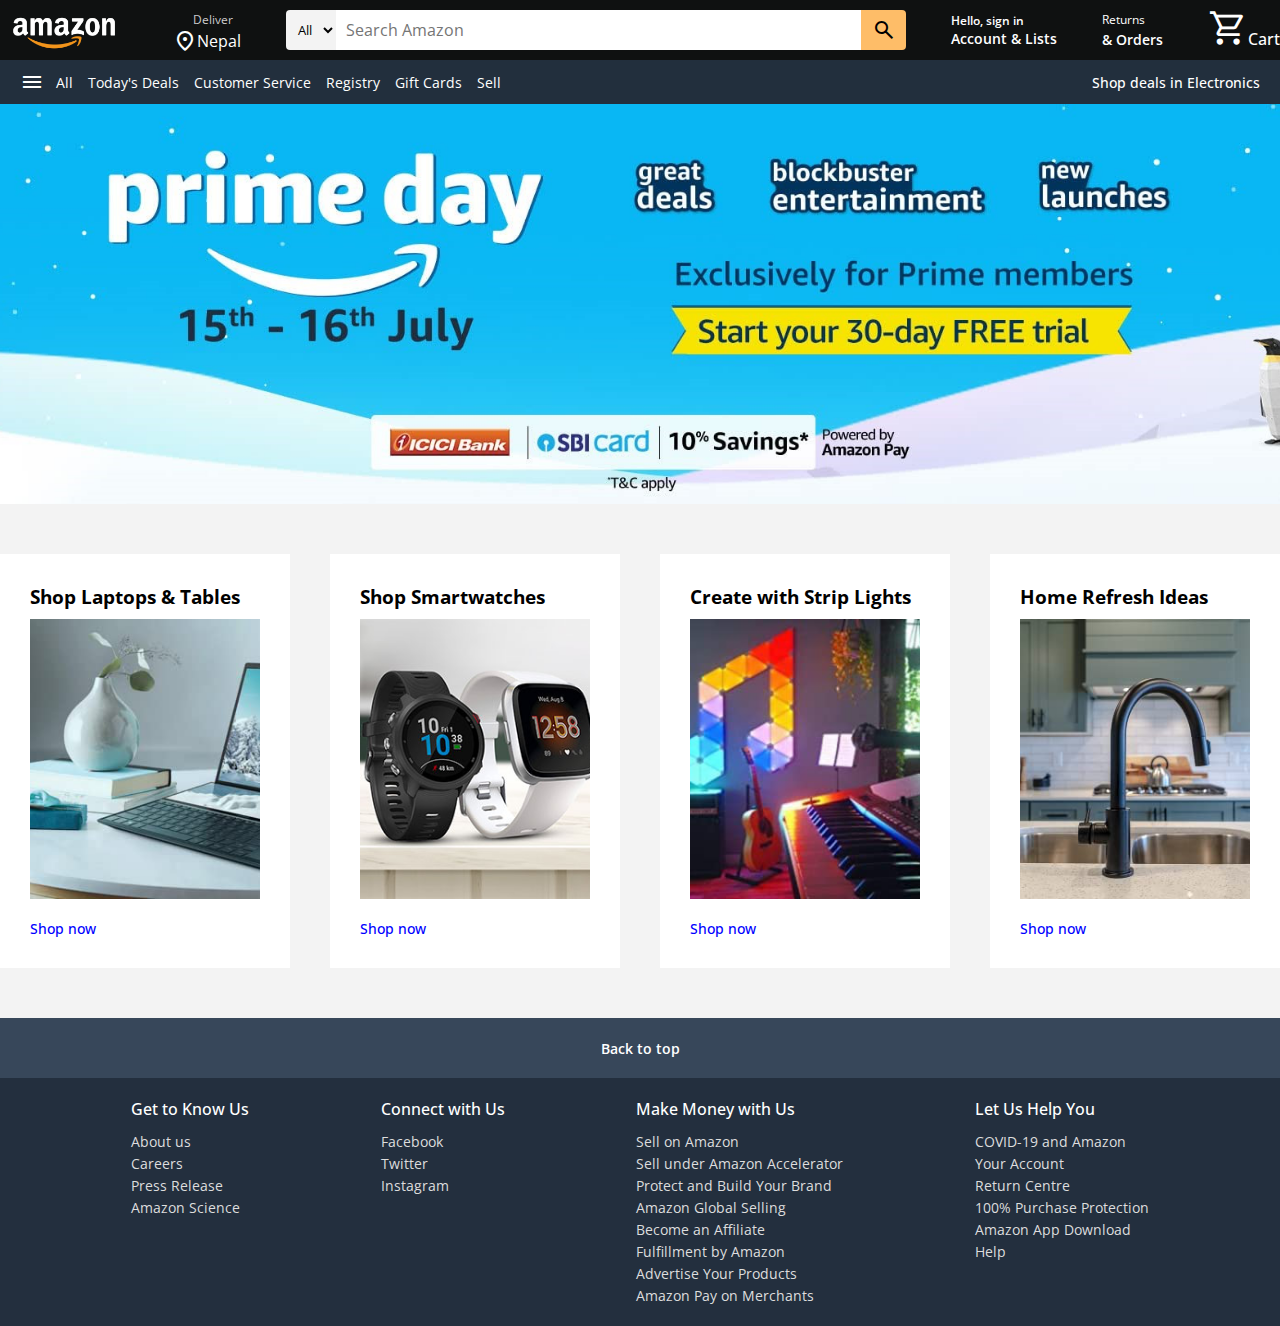
<file: Landing Page/index.html>
<!DOCTYPE html>
<!-- Coding By CodingNepal - www.codingnepalweb.com -->
<html lang="en">
<head>
  <meta charset="UTF-8">
  <meta name="viewport" content="width=device-width, initial-scale=1.0">
  <title>Amazon Website Clone | CodingNepal</title>
  <link rel="stylesheet" href="style.css">
  <link rel="stylesheet" href="https://fonts.googleapis.com/css2?family=Material+Symbols+Outlined:opsz,wght,FILL,GRAD@20..48,100..700,0..1,-50..200">
</head>
<body>
    <header>
      <nav class="navbar">
        <div class="nav-logo">
          <a href="#"><img src="amazon_logo.png" alt="logo"></a>
        </div>
        <div class="address">
          <a href="#" class="deliver">Deliver</a>
          <div class="map-icon">
            <span class="material-symbols-outlined">location_on</span>
            <a href="#" class="location">Nepal</a>
          </div>
        </div>

        <div class="nav-search">
          <select class="select-search">
            <option>All</option>
            <option>All Categories</option>
            <option>Amazon Devices</option>
          </select>
          <input type="text" placeholder="Search Amazon" class="search-input">
          <div class="search-icon">
            <span class="material-symbols-outlined">search</span>
          </div>
        </div>

        <div class="sign-in">
         <a href="#"> <p>Hello, sign in</p>
          <span>Account &amp; Lists</span></a>
        </div>

        <div class="returns">
          <a href="#"><p>Returns</p>
            <span>&amp; Orders</span></a>
        </div>

        <div class="cart">
          <a href="#">
            <span class="material-symbols-outlined cart-icon">shopping_cart</span>
            </a>
            <p>Cart</p>
        </div>
      </nav>
      
      <div class="banner">
        <div class="banner-content">
          <div class="panel">
            <span class="material-symbols-outlined">menu</span>
            <a href="#">All</a>
          </div>
  
          <ul class="links">
            <li><a href="#">Today's Deals</a></li>
            <li><a href="#">Customer Service</a></li>
            <li><a href="#">Registry</a></li>
            <li><a href="#">Gift Cards</a></li>
            <li><a href="#">Sell</a></li>
          </ul>
          <div class="deals">
            <a href="#">Shop deals in Electronics</a>
          </div>
        </div>
      </div>
    </header>

    <section class="hero-section"></section>

    <section class="shop-section">
      <div class="shop-images">
        <div class="shop-link">
          <h3>Shop Laptops &amp; Tables</h3>
          <img src="img-1.png" alt="card">
          <a href="#">Shop now</a>
        </div>
        <div class="shop-link">
          <h3>Shop Smartwatches</h3>
          <img src="img-2.png" alt="card">
          <a href="#">Shop now</a>
        </div>
        <div class="shop-link">
          <h3>Create with Strip Lights</h3>
          <img src="img-3.png" alt="card">
          <a href="#">Shop now</a>
        </div>
        <div class="shop-link">
          <h3>Home Refresh Ideas</h3>
          <img src="img-4.png" alt="card">
          <a href="#">Shop now</a>
        </div>
      </div>
    </section>

    <footer>
      <a href="#" class="footer-title">
        Back to top
      </a>
      <div class="footer-items">
        <ul>
          <h3>Get to Know Us</h3>
          <li><a href="#">About us</a></li>
          <li><a href="#">Careers</a></li>
          <li><a href="#">Press Release</a></li>
          <li><a href="#">Amazon Science</a></li>
        </ul>
        <ul>
          <h3>Connect with Us</h3>
          <li><a href="#">Facebook</a></li>
          <li><a href="#">Twitter</a></li>
          <li><a href="#">Instagram</a></li>
        </ul>
        <ul>
          <h3>Make Money with Us</h3>
          <li><a href="#">Sell on Amazon</a></li>
          <li><a href="#">Sell under Amazon Accelerator</a></li>
          <li><a href="#">Protect and Build Your Brand</a></li>
          <li><a href="#">Amazon Global Selling</a></li>
          <li><a href="#">Become an Affiliate</a></li>
          <li><a href="#">Fulfillment by Amazon</a></li>
          <li><a href="#">Advertise Your Products</a></li>
          <li><a href="#">Amazon Pay on Merchants</a></li>
        </ul>
        <ul>
          <h3>Let Us Help You</h3>
          <li><a href="#">COVID-19 and Amazon</a></li>
          <li><a href="#">Your Account</a></li>
          <li><a href="#">Return Centre</a></li>
          <li><a href="#">100% Purchase Protection</a></li>
          <li><a href="#">Amazon App Download</a></li>
          <li><a href="#">Help</a></li>
        </ul>
      </div>
    </footer>

</body>
</html>
</file>
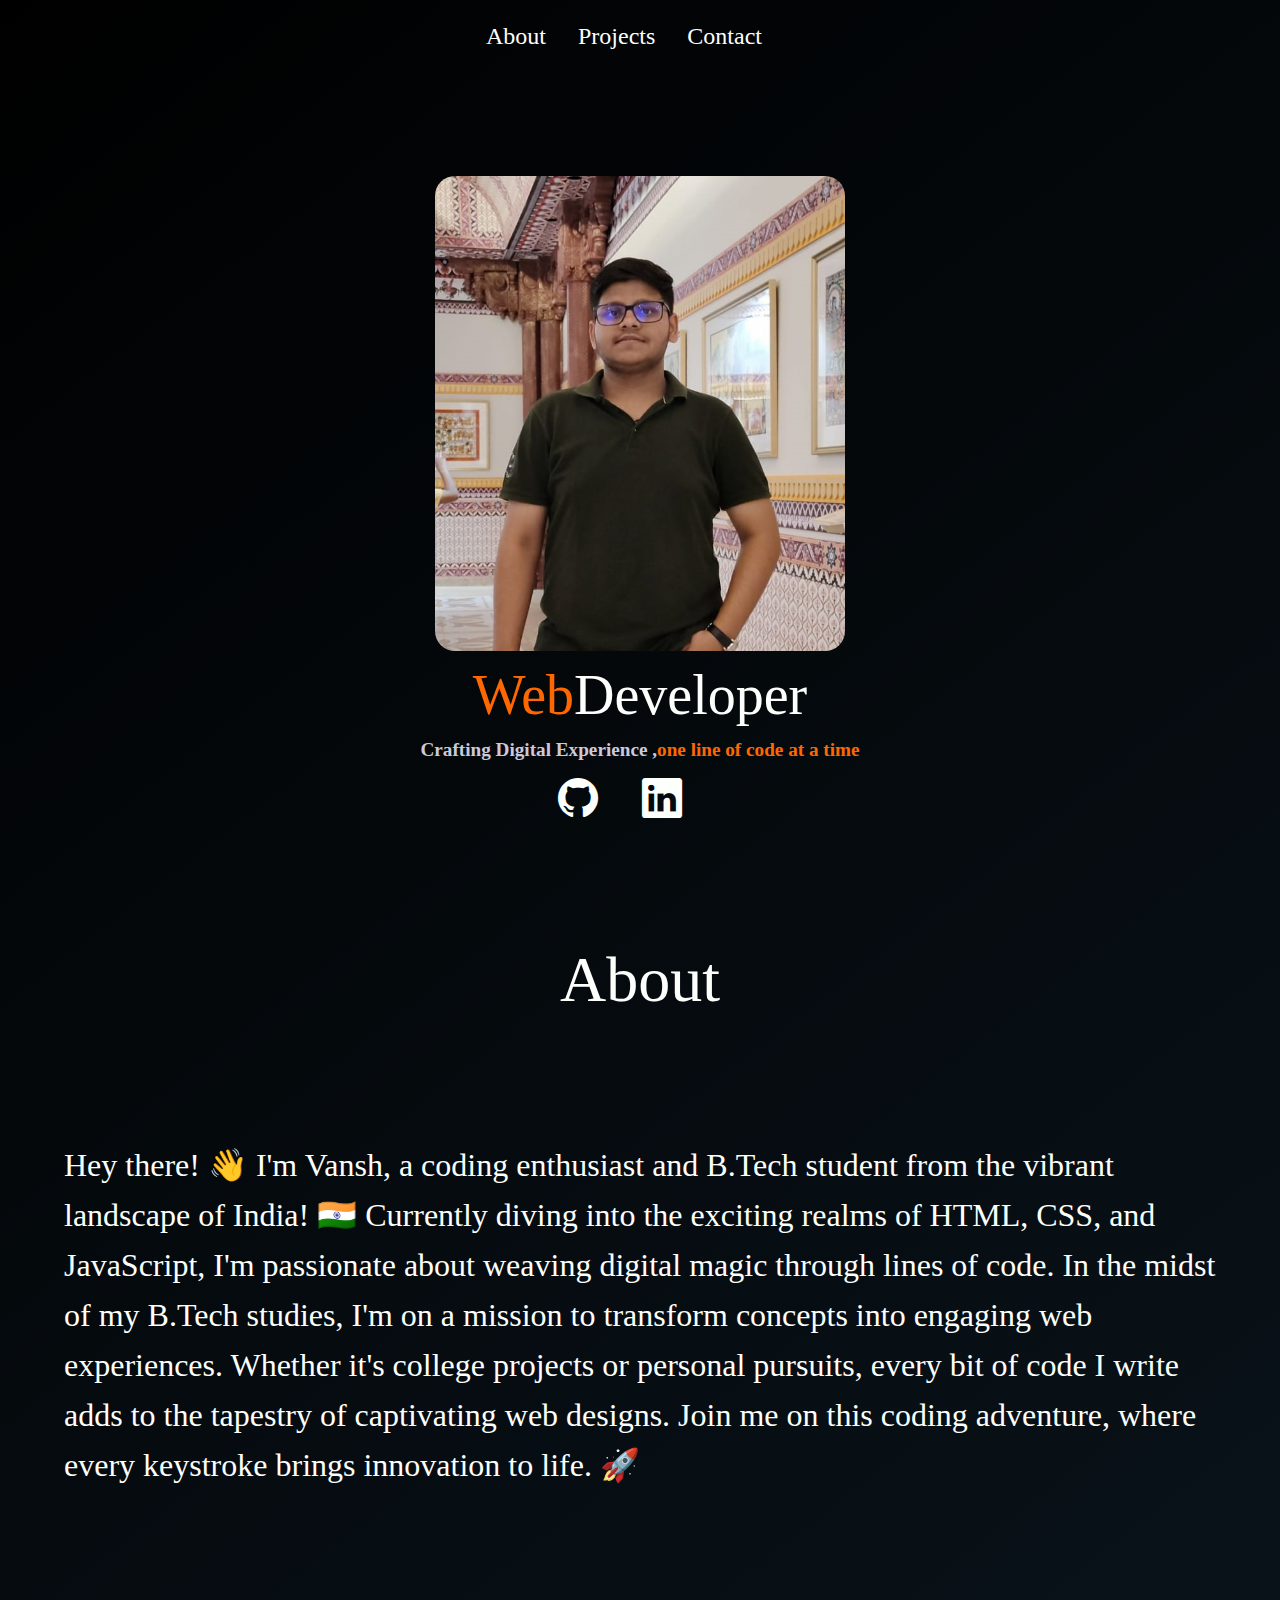
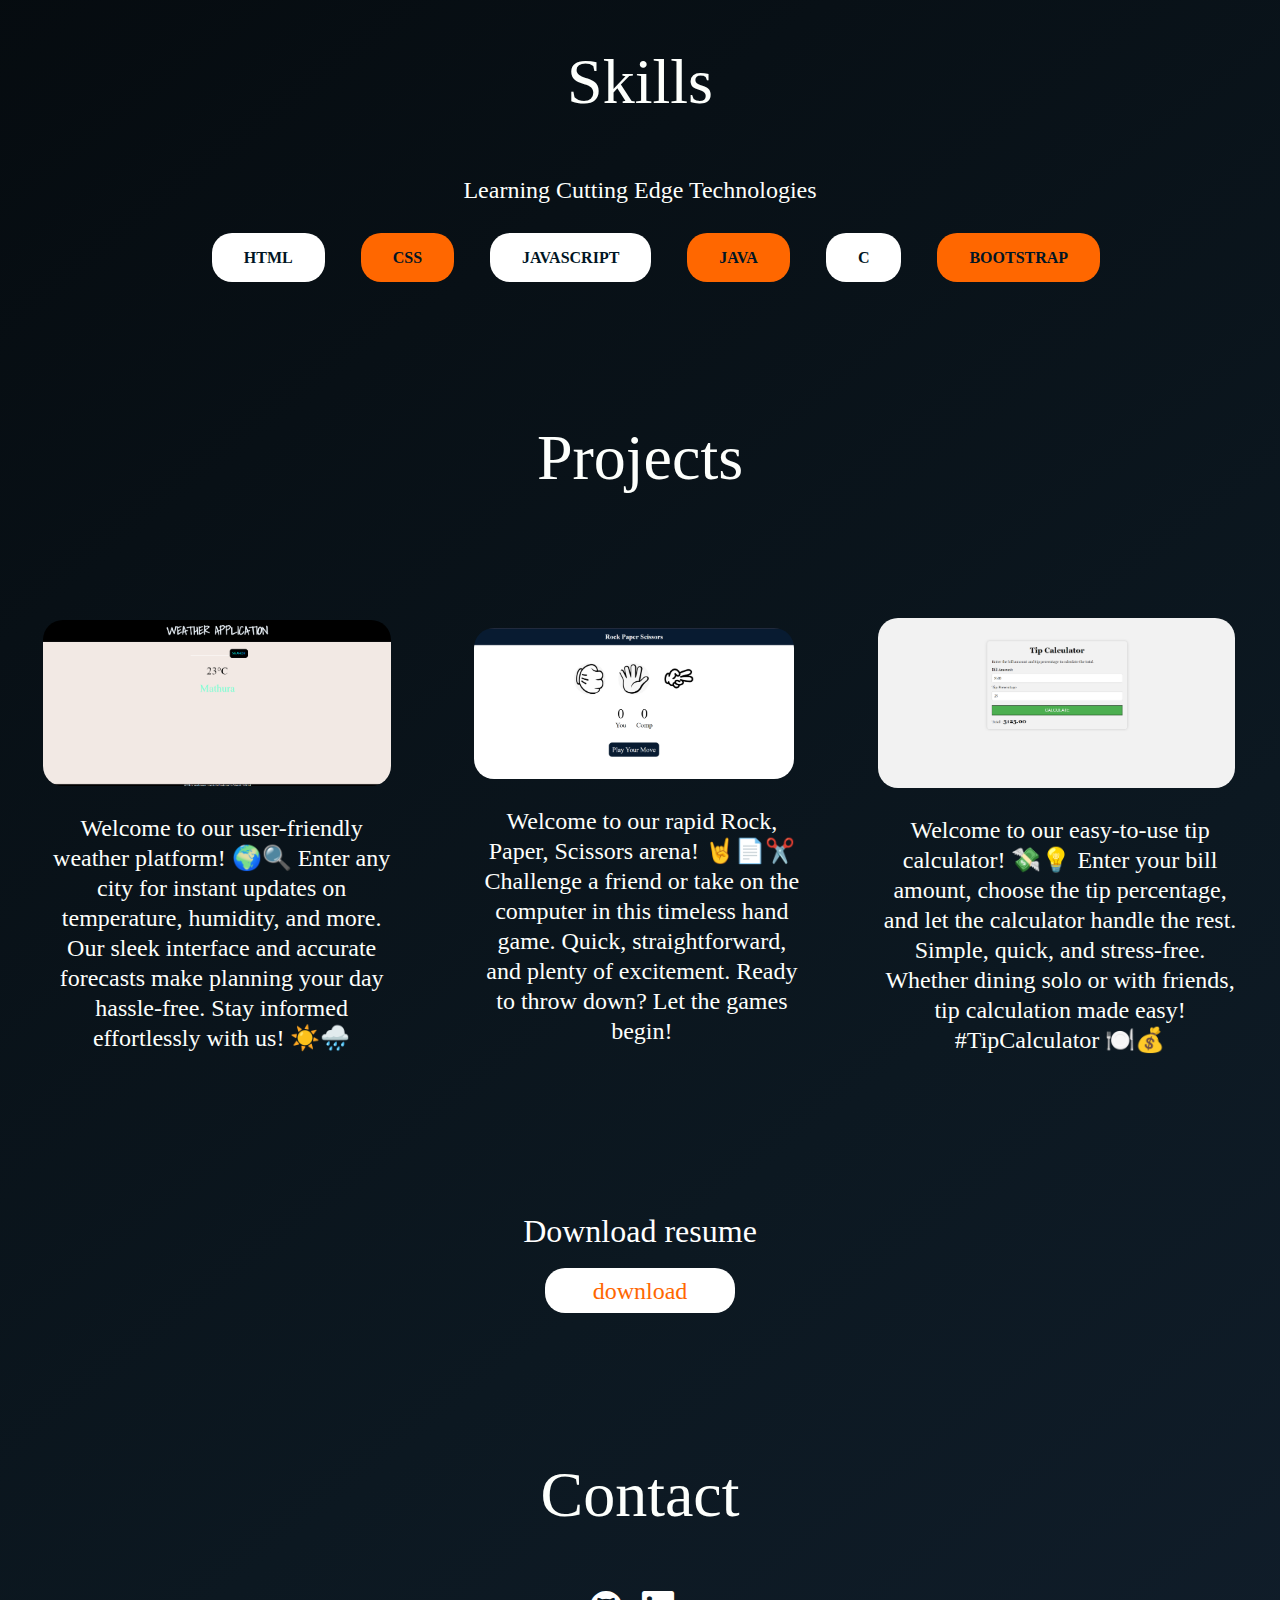
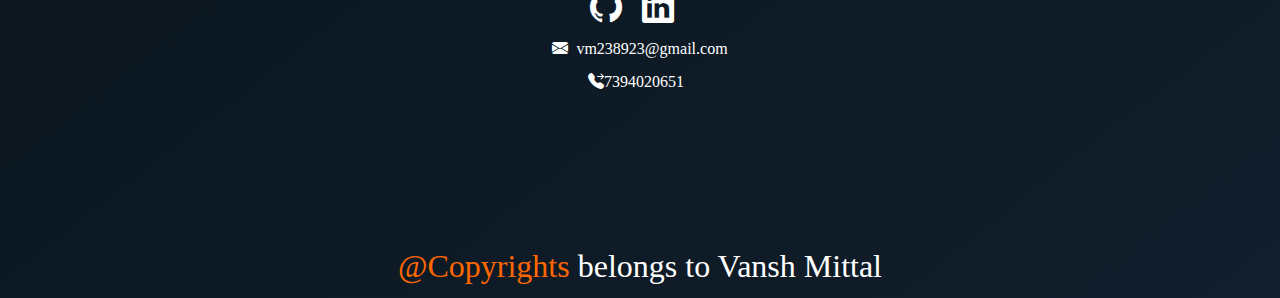
<file: Portfolio/index.html>
<!DOCTYPE html>
<html lang="en">
<head>
    <meta charset="UTF-8">
    <meta name="viewport" content="width=device-width, initial-scale=1.0">
    <!-- Option 1: Include in HTML -->
<link rel="stylesheet" href="https://cdn.jsdelivr.net/npm/bootstrap-icons@1.3.0/font/bootstrap-icons.css">
    <link rel="stylesheet" href="style.css">
    <title>Portfolio</title>
    <link rel="icon" href="icon.jpg"type="image/icon-type">
</head>
<body class="gradient-background">
    <nav class="navbar">
    <ul class="nav-list">
        <li class="nav-list-item">
            <a class="nav-list-item-link" href="#about">About</a>
        </li>
        <li class="nav-list-item">
            <a class="nav-list-item-link" href="#projects">Projects</a>
        </li>
        <li class="nav-list-item">
            <a class="nav-list-item-link" href="#contact">Contact</a>
        </li>
    </ul>   
    </nav>
    <header >
        <img class="profile-img" src="Image.jpg" alt="profile">
        <div class="container">
            <h1 class="tagline"><span class="diff-color">Web</span>Developer</h1>
            <p class="tagline-below">Crafting Digital Experience ,<span class="diff-color">one line of code at a time</span></p>
           <div class="social-ids">
            <a  class="ids"href="https://github.com/Vansh-Mittal08" target="_blank"><i class="bi bi-github"></i></a>
            <a  class="ids"href="https://www.linkedin.com/in/vansh-mittal-a306a9250/" target="_blank"><i class="bi bi-linkedin"></i></a>
            
           </div>
        </div>
    </header>
    <section class="about" id="about">
        <h3 class="about-heading">About</h3>
        <p class="about-para">Hey there! 👋 I'm Vansh, a coding enthusiast and B.Tech student from the vibrant landscape of India! 🇮🇳 Currently diving into the exciting realms of HTML, CSS, and JavaScript, I'm passionate about weaving digital magic through lines of code.

            In the midst of my B.Tech studies, I'm on a mission to transform concepts into engaging web experiences. Whether it's college projects or personal pursuits, every bit of code I write adds to the tapestry of captivating web designs.
            
            Join me on this coding adventure, where every keystroke brings innovation to life. 🚀</p>
    </section>
    <section class="skills" >
        <h2 class="skills-heading">Skills</h2>
        <p class="skills-para">Learning Cutting Edge Technologies</p>
        <div class="second-con">
        <span class="skills-tag">HTML</span>
        <span class="skills-tag">CSS</span>
        <span class="skills-tag">JAVASCRIPT</span>
        <span class="skills-tag">JAVA</span>
        <span class="skills-tag">C</span>
        <span class="skills-tag">BOOTSTRAP</span>
        </div>   
    </section>
    <section class="project" id ="projects">
        <h4 class="project-heading">Projects</h4>
        <div class="project-container">
        <div class="project-Weather project-s">
            <img class="project-img" src="weather image.png" alt="weather">
            <p>
                Welcome to our user-friendly weather platform! 🌍🔍 Enter any city for instant updates on temperature, humidity, and more. Our sleek interface and accurate forecasts make planning your day hassle-free. Stay informed effortlessly with us! ☀️🌧️

        </p>
        </div>
        <div class="project-game project-s">
            <img class="project-img" src="gameimage.png" alt="game">
            <p>
                Welcome to our rapid Rock, Paper, Scissors arena! 🤘📄✂️ Challenge a friend or take on the computer in this timeless hand game. Quick, straightforward, and plenty of excitement. Ready to throw down? Let the games begin!
            </p> 
        </div>
        <div class="project-TipCalculator project-s">
            <img class="project-img" src="tipCalculator.png" alt="TipCalculator">
            <p>Welcome to our easy-to-use tip calculator! 💸💡 Enter your bill amount, choose the tip percentage, and let the calculator handle the rest. Simple, quick, and stress-free. Whether dining solo or with friends, tip calculation made easy! #TipCalculator 🍽️💰</p>
        </div>
        </div>
    </section>
    <div class="resume">
        <p>Download resume</p>
        <a href="/Portfolio/DBMS 2.pdf" download>download</a>
      </div>
      <section class="contact" id="contact">
        <h1 class="contact-heading">Contact</h1>
        <div class="link-container">            
        <div class="social-links">
            <a href="https://github.com/Vansh-Mittal08" target="_blank"><i class="bi bi-github"></i></a>
            <a href="https://www.linkedin.com/in/vansh-mittal-a306a9250/" target="_blank"><i class="bi bi-linkedin"></i></a>
        </div>
        <div class="contact-links">
            <i class="bi bi-envelope-fill"></i><span>vm238923@gmail.com</span>
        </div>
        <div class="another-contact">
            
           
            <i class="bi bi-telephone-forward-fill">7394020651</i>
        </div>
        </div>
      </section>
      <footer><span>@Copyrights</span> belongs to Vansh Mittal</footer>
</body>
</html>
</file>
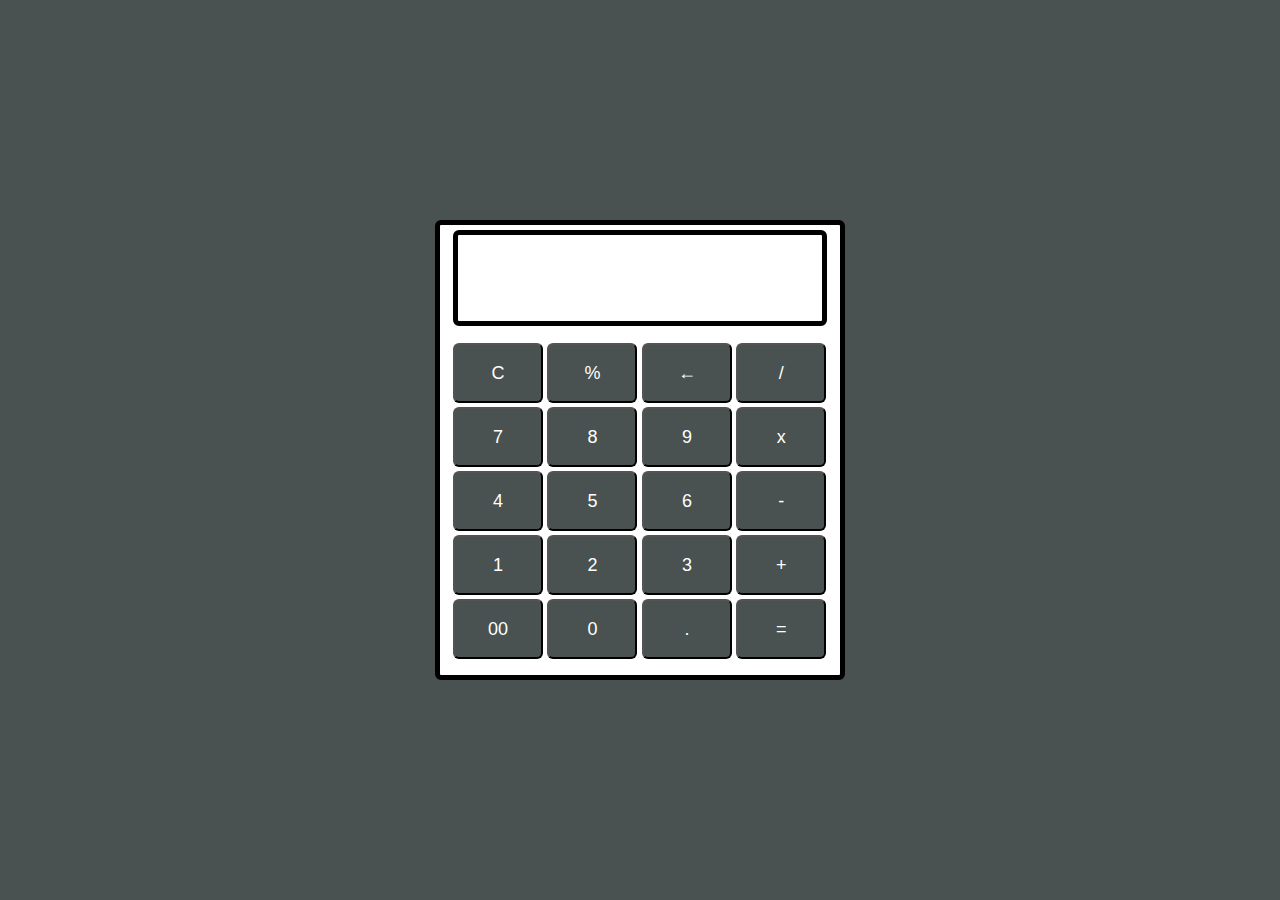
<file: Simple Calculator/index.html>
<!DOCTYPE html>
<html lang="en">
<head>
   <link rel="stylesheet" href="style.css">
   <title>Calulator</title>
</head>
<body>
   <div class="main">
      <input type="text" id = 'res'>
      <div class="btn">
         <input type="button" value = 'C' onclick = "Clear()">
         <input type="button" value = '%' onclick = "Solve('%')">
         <input type="button" value = '←' onclick ="Back('←')">
         <input type="button" value = '/' onclick = "Solve('/')">
         <br>
         <input type="button" value = '7' onclick = "Solve('7')">
         <input type="button" value = '8' onclick = "Solve('8')">
         <input type="button" value = '9' onclick = "Solve('9')">
         <input type="button" value = 'x' onclick = "Solve('*')">
         <br>
         <input type="button" value = '4' onclick = "Solve('4')">
         <input type="button" value = '5' onclick = "Solve('5')">
         <input type="button" value = '6' onclick = "Solve('6')">
         <input type="button" value = '-' onclick = "Solve('-')">
         <br>
         <input type="button" value = '1' onclick = "Solve('1')">
         <input type="button" value = '2' onclick = "Solve('2')">
         <input type="button" value = '3' onclick = "Solve('3')">
         <input type="button" value = '+' onclick = "Solve('+')">
         <br>
         <input type="button" value = '00'onclick = "Solve('00')">
         <input type="button" value = '0' onclick = "Solve('0')">
         <input type="button" value = '.' onclick = "Solve('.')">
         <input type="button" value = '=' onclick = "Result()">
      </div>
   </div>
   <script src = 'script.js' ></script>
</body>
</html>
</file>
<file: Landing Page/style.css>
@import url("https://fonts.googleapis.com/css2?family=Open+Sans:wght@200;300;400;500;600;700&display=swap");

* {
  margin: 0;
  padding: 0;
  box-sizing: border-box;
  font-family: "Open Sans", sans-serif;
}

html {
  scroll-behavior: smooth;
}

a {
  text-decoration: none;
  color: #fff;
}

a:hover {
  color: #ddd;
}

/* Header or Navbar */
header {
  width: 100%;
  background-color: #0f1111;
}

.navbar {
  height: 60px;
  display: flex;
  align-items: center;
  justify-content: space-between;
  cursor: pointer;
  color: #fff;
  max-width: 1280px;
  margin: 0 auto;
}

.nav-logo img {
  margin-top: 10px;
  width: 128px;
}

.address .deliver {
  margin-left: 20px;
  font-size: 0.75rem;
  color: #ccc;
}

.address .map-icon {
  display: flex;
  align-items: center;
}


.nav-search {
  display: flex;
  justify-content: space-evenly;
  max-width: 620px;
  width: 100%;
  height: 40px;
  border-radius: 4px;
}

.select-search {
  background: #f3f3f3;
  width: 50px;
  text-align: center;
  border-top-left-radius: 4px;
  border-bottom-left-radius: 4px;
  border: none;
}

.search-input {
  max-width: 600px;
  width: 100%;
  font-size: 1rem;
  border: none;
  outline: none;
  padding-left: 10px;
}

.search-icon {
  max-width: 45px;
  width: 100%;
  display: flex;
  justify-content: center;
  align-items: center;
  font-size: 1.2rem;
  background: #febd68;
  color: #000;
  cursor: pointer;
  border-top-right-radius: 4px;
  border-bottom-right-radius: 4px;
}

.sign-in p,
.returns p {
  font-size: 0.75rem;
}

.sign-in,
.returns span {
  font-size: 0.875rem;
  font-weight: 600;
}

.cart {
  display: flex;
}

.cart .cart-icon {
  font-size: 2.5rem
}

.cart p {
  margin-top: 20px;
  font-weight: 500;
}

.banner {
  padding: 10px 20px;
  background: #222f3d;
  color: #fff;
  font-size: 0.875rem;
}

.banner-content {
  margin: 0 auto;
  max-width: 1280px;
  display: flex;
  align-items: center;
  justify-content: space-between;
}

.panel {
  max-width: 1280px;
  display: flex;
  align-items: center;
  gap: 5px;
  cursor: pointer;
}

.panel span {
  margin-right: 7px;
}

.links {
  display: flex;
  align-items: center;
  list-style: none;
  gap: 15px;
  flex-grow: 1;
  margin-left: 15px;
}

.links a {
  padding: 10px 0;
}

.deals a {
  font-size: 0.9rem;
  font-weight: 500;
  white-space: nowrap;
}

/* Hero Section */
.hero-section {
  height: 400px;
  background-image: url("hero-img.jpg");
  background-position: center;
  background-size: cover;
}

/* Shop Section */
.shop-section {
  display: flex;
  align-items: center;
  flex-direction: column;
  background-color: #f3f3f3;
  padding: 50px 0;
}

.shop-images {
  display: grid;
  grid-template-columns: repeat(auto-fit, minmax(250px, 1fr));
  gap: 40px;
  max-width: 1280px;
  width: 100%;
}

.shop-link {
  background-color: #fff;
  padding: 30px;
  display: flex;
  cursor: pointer;
  flex-direction: column;
  white-space: nowrap;
}


.shop-link img {
  width: 100%;
  height: 280px;
  object-fit: cover;
  margin-bottom: 10px;
}

.shop-link h3 {
  margin-bottom: 10px;
}

.shop-link a {
  display: inline-block;
  margin-top: 10px;
  font-size: 0.9rem;
  color: blue;
  font-weight: 500;
  transition: color 0.3s ease;
}

.shop-link:hover a {
  color: #c7511f;
  text-decoration: underline;
}

/* Footer */
.footer-title {
  display: flex;
  align-items: center;
  justify-content: center;
  background-color: #37475a;
  color: #fff;
  font-size: 0.875rem;
  font-weight: 600;
  height: 60px;
}

.footer-items {
  display: flex;
  justify-content: space-evenly;
  width: 100%;
  margin: 0 auto;
  background: #232f3e;
}

.footer-items h3 {
  font-size: 1rem;
  font-weight: 500;
  color: #fff;
  margin: 20px 0 10px 0;
}

.footer-items ul {
  list-style: none;
  margin-bottom: 20px;
}

.footer-items li a {
  color: #ddd;
  font-size: 0.875rem;
}

.footer-items li a:hover {
  text-decoration: underline;
}
</file>
<file: Portfolio/style.css>
@import url("https://fonts.googleapis.com/css2?family=Roboto+Mono:ital,wght@0,100..700;1,100..700&display=swap");
* {
  font-family: "Roboto Mono", monospace;
}
html,
body,
div,
span,
applet,
object,
iframe,
h1,
h2,
h3,
h4,
h5,
h6,
p,
blockquote,
pre,
a,
abbr,
acronym,
address,
big,
cite,
code,
del,
dfn,
em,
img,
ins,
kbd,
q,
s,
samp,
small,
strike,
strong,
sub,
sup,
tt,
var,
b,
u,
i,
center,
dl,
dt,
dd,
ol,
ul,
li,
fieldset,
form,
label,
legend,
table,
caption,
tbody,
tfoot,
thead,
tr,
th,
td,
article,
aside,
canvas,
details,
embed,
figure,
figcaption,
footer,
header,
hgroup,
menu,
nav,
output,
ruby,
section,
summary,
time,
mark,
audio,
video {
  margin: 0;
  padding: 0;
  border: 0;
  font-size: 100%;
  font: inherit;
  vertical-align: baseline;
}
/* HTML5 display-role reset for older browsers */
article,
aside,
details,
figcaption,
figure,
footer,
header,
hgroup,
menu,
nav,
section {
  display: block;
}
body {
  line-height: 1;
  background-color: #001524;
}
ol,
ul {
  list-style: none;
}
blockquote,
q {
  quotes: none;
}
blockquote:before,
blockquote:after,
q:before,
q:after {
  content: "";
  content: none;
}
table {
  border-collapse: collapse;
  border-spacing: 0;
}

.gradient-background {
  background: linear-gradient(
    142deg,
    #000000,
    #0c1821,
    #1b2a41,
    #324a5f,
    #ccc9dc
  );
  background-size: 300% 300%;
  animation: gradient-animation 35s ease infinite;
}

@keyframes gradient-animation {
  0% {
    background-position: 0% 50%;
  }
  50% {
    background-position: 100% 50%;
  }
  100% {
    background-position: 0% 50%;
  }
}
.navbar {
  margin-top: 1.5em;
}
.nav-list {
  display: flex;
  justify-content: center;
}
.nav-list-item {
  margin-right: 2em;
}

.nav-list-item-link {
  font-size: 1.5em;
  text-decoration: none;
  color: #fdfffc;
  position: relative;
  transition: all 0.3s;
}

.nav-list-item-link::after {
  content: "";
  position: absolute;
  width: 100%;
  transform: scaleX(0);
  height: 2px;
  bottom: 0;
  left: 0;
  background-color: #ff6700;
  transform-origin: bottom right;
  transition: transform 0.25s ease-out;
}

.nav-list-item-link:hover::after {
  transform: scaleX(1);
  transform-origin: bottom left;
  color: #ff6700;
}
.nav-list-item-link:hover {
  color: #ff6700;
}

header {
  margin-top: 8em;
  text-align: center;
    display: flex;
    flex-direction: column;
    align-items: center;
}

.profile-img {
  width: 32%;
  
  border-radius: 20px;
  cursor: pointer;
  transition: all 0.3s;
  margin-bottom: 1em;
}
.profile-img:hover {
  box-shadow: rgb(255, 255, 255) -20px 0px 25px -15px;
}

.tagline {
  font-size: 3.5em;
  color: #fdfffc;
  margin-bottom: 0.3em;
}
.diff-color {
  color: #ff6700;
}
.tagline-below {
  font-size: larger;
  font-weight: bolder;
  color: #ccc9dc;
  margin-bottom: 1em;
}

.ids {
  font-size: 2.5em;
  text-decoration: none;
  color: #fdfffc;
  margin-right: 1em;
  transition: all 0.3s;
}

.ids:nth-of-type(1):hover {
  color: #2b3137;
}
.ids:nth-of-type(2):hover {
  color: #0a66c2;
}
.about{
    margin-top: 8em;
    text-align: center;
}
.about-heading{
    font-size: 4em;
    color: #fdfffc;
    margin-bottom: 2em;
}
.about-para{
    font-size: 2em;
    color: #fdfffc;
    text-align: left;
    margin-left: 2em;
    margin-right: 2em;
    line-height: 50px;
}

.skills{
    margin-top: 10em;
}

.skills-heading{
    font-size: 4em;
    color: #fdfffc;
    text-align: center;
    margin-bottom: 1em;
}

.skills-para{
    font-size: 1.5em;
    color: #fdfffc;
    margin-bottom: 2em;
    text-align: center;
}
.second-con{
    text-align: center;
}
.skills-tag{
    background-color: #ffffff;
    margin-left: 2em;
    padding: 1em 2em 1em 2em;
    border-radius: 20px;
    font-weight: bold;
    color: #001524;
    cursor: pointer;
    transition: all 0.3s;
}
.skills-tag:nth-child(2n){
    background-color: #ff6700;
}

.skills-tag:hover{
    box-shadow: rgba(50, 50, 93, 0.25) 0px 30px 60px -12px inset, rgba(0, 0, 0, 0.3) 0px 18px 36px -18px inset;

}

.project{
    margin-top: 10em;
    
}
.project-heading{
    font-size: 4em;
    color: #fdfffc;
    margin-bottom: 2em;
    text-align: center;
}
.project-container{
    display: flex;
    justify-content: space-evenly;
    align-items: center;
}
.project-img{
    width: 80%;
    border-radius: 20px;
    cursor: pointer;
}

.project-s{
    text-align: center;
}

.project-s p{
    width: 80%;
    margin-left: 2em;
    margin-top: 1em;
    font-size: 1.5em;
    line-height: 30px;
    color: #fdfffc;
}



.resume{
    margin-top: 10em;
    text-align: center;
}

.resume p{
    color: white;
    font-size: 2em;
    margin-bottom: 1em;
}
.resume a{
    text-decoration: none;
    font-size: 1.5em;
    padding: 0.4em 2em 0.4em 2em;
    border-radius: 20px;
    color: #ff6700;
    background-color: white;
    transition: all 0.3s;
}

.resume a:hover{
    -webkit-box-shadow: 0px -1px 16px -3px rgba(255,255,255,1);
-moz-box-shadow: 0px -1px 16px -3px rgba(255,255,255,1);
box-shadow: 0px -1px 16px -3px rgba(255,255,255,1);
}

.contact{
    margin-top: 10em;
}

.contact-heading{
    font-size: 4em;
    color: #fdfffc;
    text-align: center;
    margin-bottom: 1em;
}

.link-container{
    display: flex;
    flex-direction: column;
    align-items: center;
}

.social-links a{
    font-size: 2em;
    margin-right: 0.5em;
    color: white;
    transition: all 0.3s;
}

.social-links a:nth-of-type(1):hover{
    color: #2b3137;
}
.social-links a:nth-of-type(2):hover{
    color: #0a66c2;
}

.contact-links{
    margin-top: 1em;
    color: white;
}
.contact-links i{
    margin-right: 0.5em;
    margin-bottom: 3em;
}

.another-contact {
    margin-top: 1em;
    color: white;
}
.another-contact i{
    margin-right: 0.5em;
}

footer{
    margin-top: 5em;
    text-align: center;
    font-size: 2em;
    margin-bottom: 0.5em;
    color: white;
}

footer span{
    color: #ff6700;
}
</file>
<file: Simple Calculator/style.css>
*{
    padding: 0;
    margin: 0;
    font-family: 'poppins', sans-serif;
 }
 body{
    background-color: #495250;
    display: grid;
    height: 100vh;
    place-items: center;
 }
 .main{
    width: 400px;
    height: 450px;
    background-color: white;
    position: absolute;
    border: 5px solid black;
    border-radius: 6px; 
 }
 .main input[type='text'] {
    width: 88%;
    position: relative;
    height: 80px;
    top: 5px;
    text-align: right;
    padding: 3px 6px;
    outline: none;
    font-size: 40px;
    border: 5px solid black;
    display: flex;
    margin: auto;
    border-radius: 6px;
    color: black;
 }
 .btn input[type='button']{
    width:90px;
    padding: 2px;
    margin: 2px 0px;
    position: relative;
    left: 13px;
    top: 20px;
    height: 60px;
    cursor: pointer;
    font-size: 18px;
    transition: 0.5s;
    background-color: #495250;
    border-radius: 6px;
    color: white;
 }
 .btn input[type='button']:hover{
    background-color: black;
    color: white;
 }
</file>
